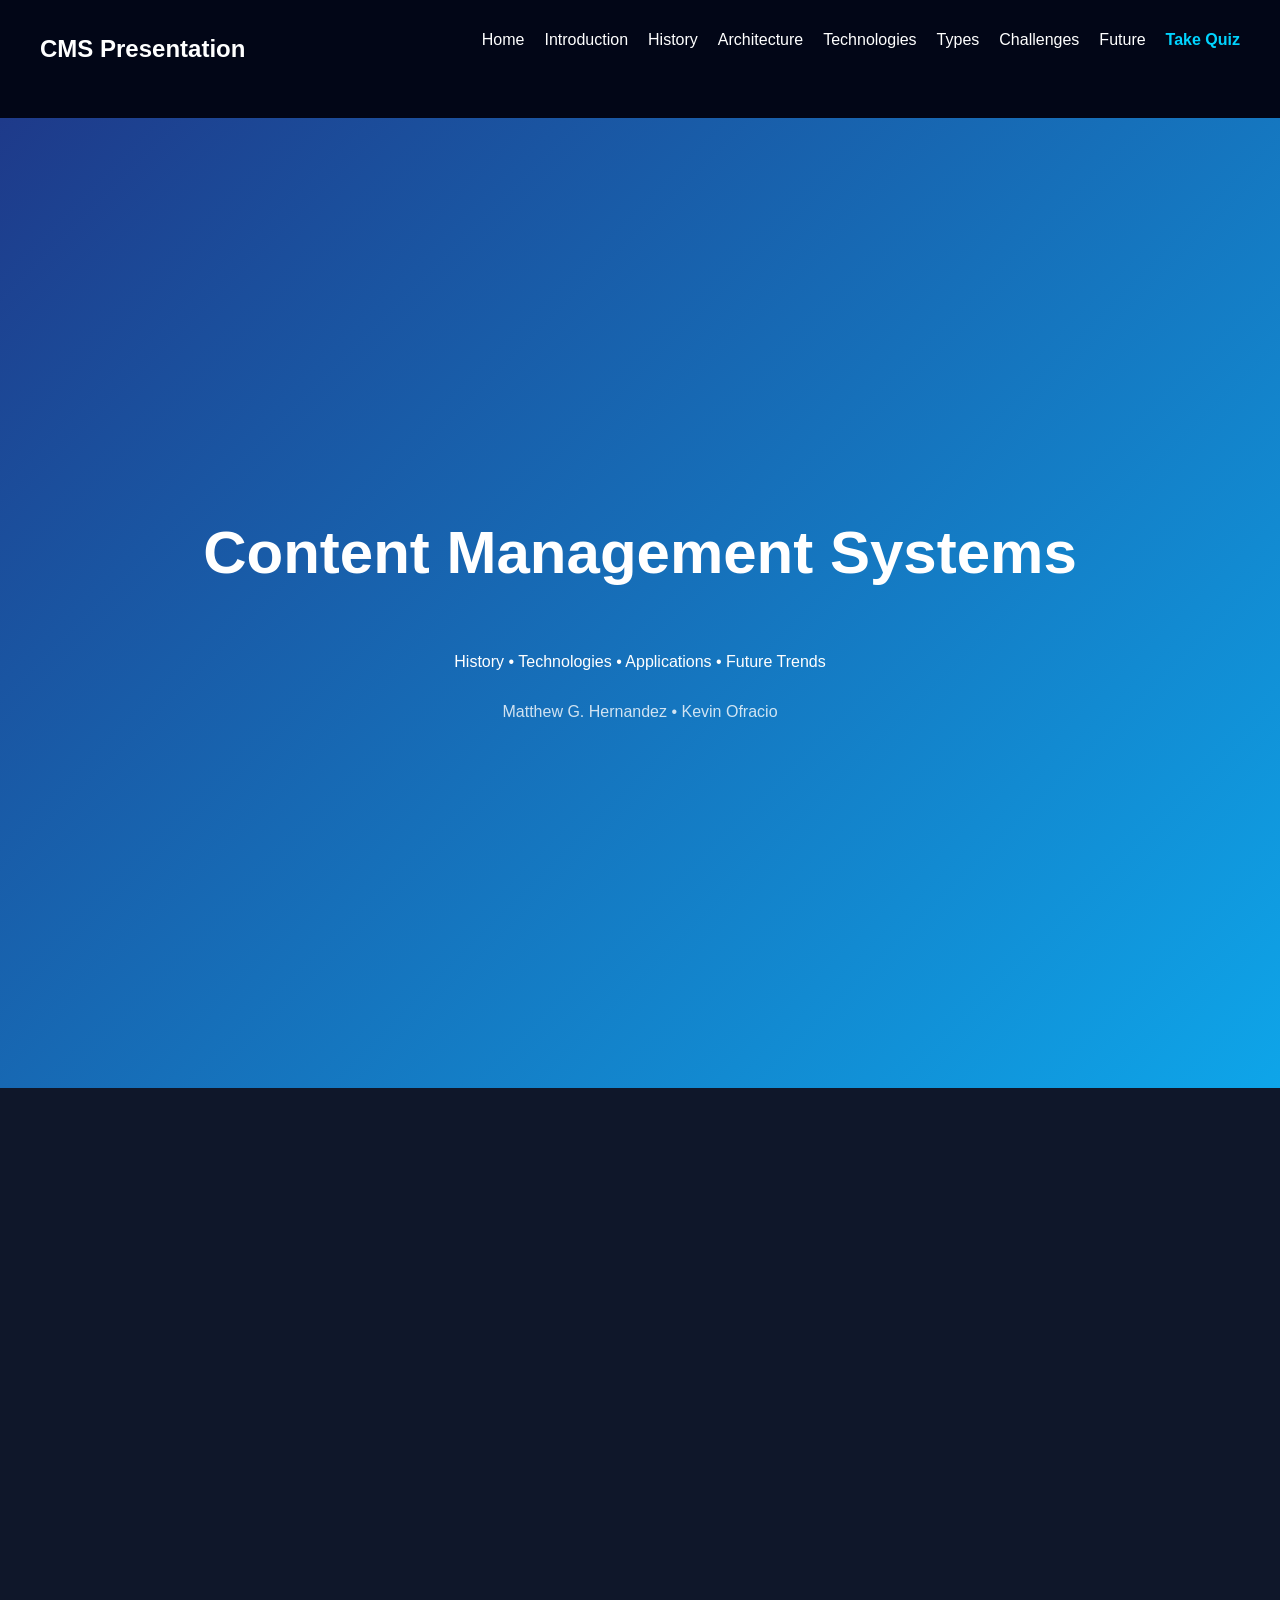
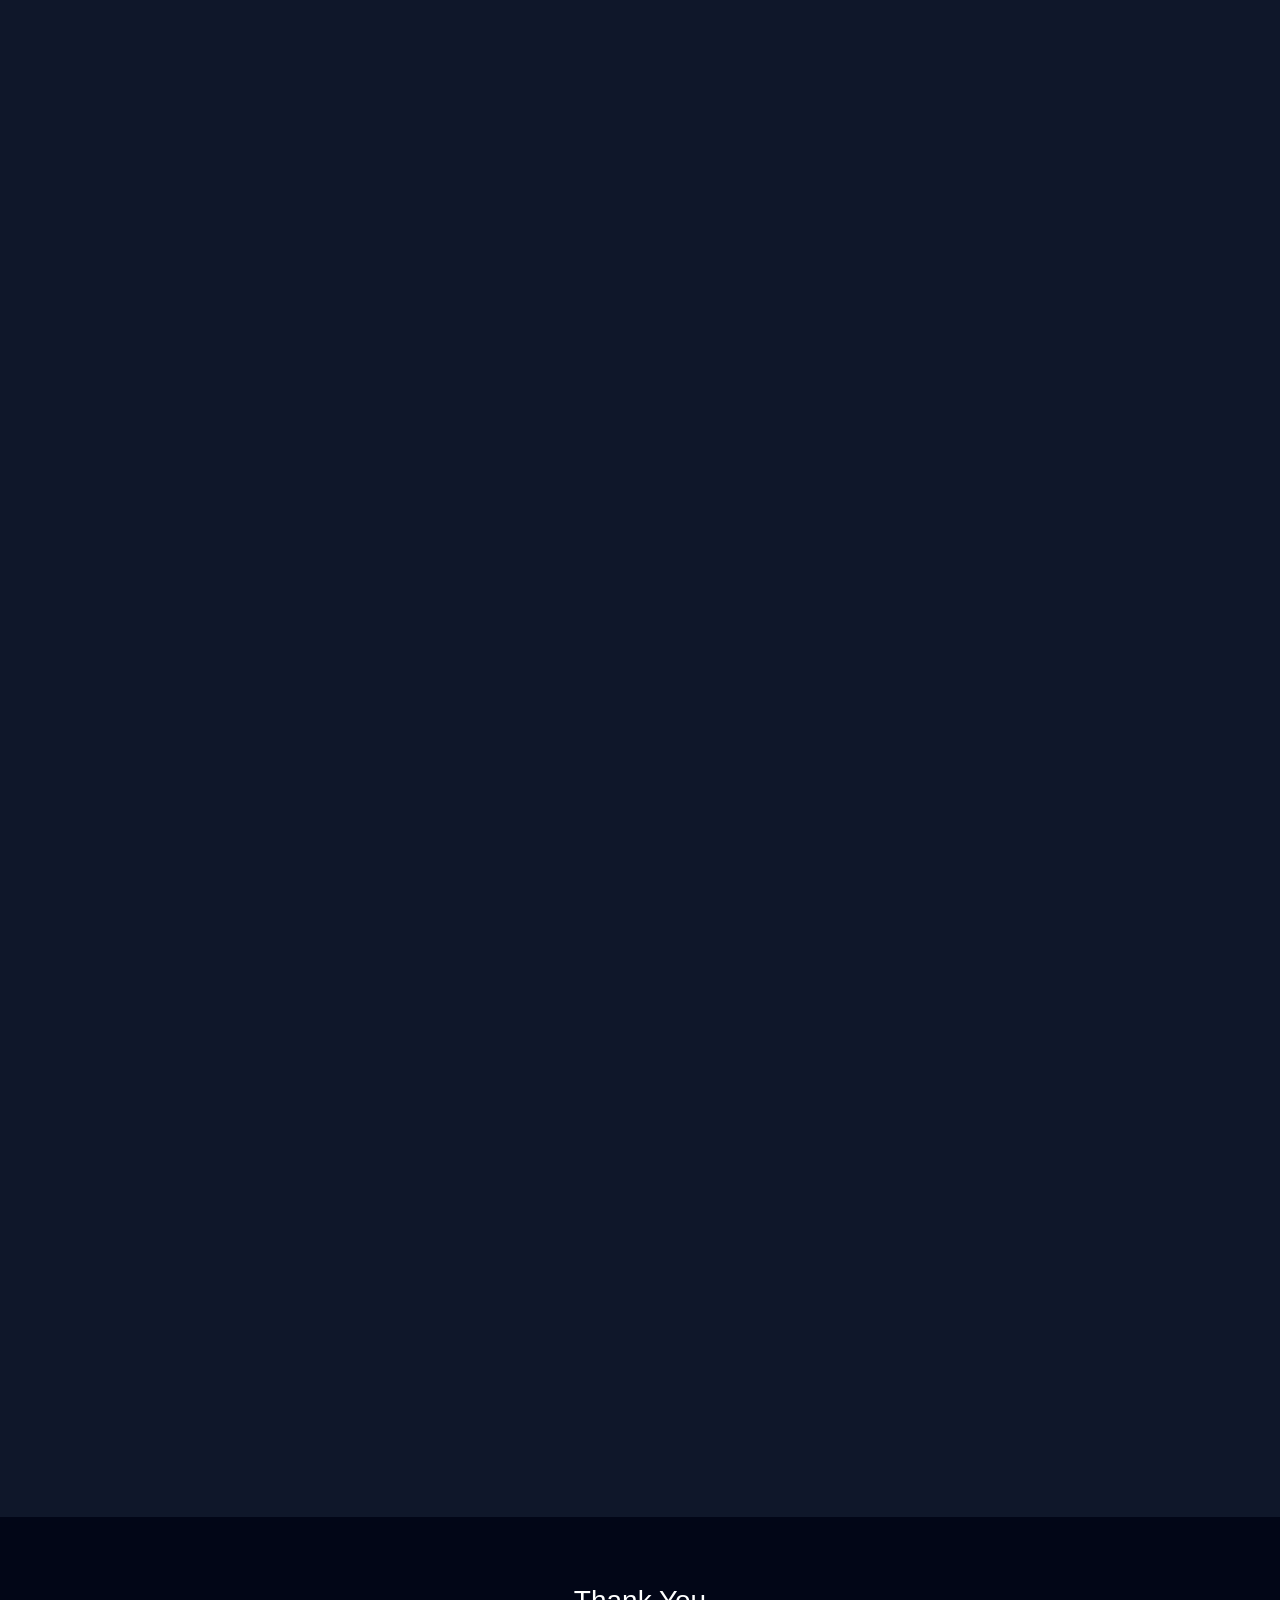
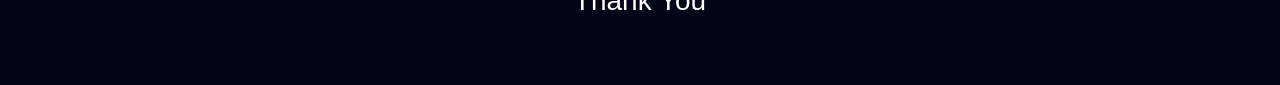
<file: index.html>
<!DOCTYPE html>
<html lang="en">
<head>
<meta charset="UTF-8">
<meta name="viewport" content="width=device-width, initial-scale=1.0">
<title>Content Management Systems</title>
<link rel="stylesheet" href="style.css">

<link href="https://unpkg.com/aos@2.3.1/dist/aos.css" rel="stylesheet">
<script src="https://unpkg.com/aos@2.3.1/dist/aos.js"></script>
</head>

<body>

<nav>
<h2>CMS Presentation</h2>
<ul>
<li><a href="#home">Home</a></li>
<li><a href="#intro">Introduction</a></li>
<li><a href="#history">History</a></li>
<li><a href="#architecture">Architecture</a></li>
<li><a href="#tech">Technologies</a></li>
<li><a href="#types">Types</a></li>
<li><a href="#challenges">Challenges</a></li>
<li><a href="#future">Future</a></li>
<li><a href="quiz.html" style="color: #00d4ff; font-weight: bold;">Take Quiz</a></li>
</ul>
</nav>

<section id="home" class="hero">
<h1>Content Management Systems</h1>
<p>History • Technologies • Applications • Future Trends</p>
<p class="authors">Matthew G. Hernandez • Kevin Ofracio</p>
</section>

<section id="intro" data-aos="fade-up">
<h2>Introduction to CMS</h2>
<p>
A Content Management System (CMS) is a software application that allows users to create, manage,
and publish digital content efficiently. It separates content creation from technical
implementation, allowing both developers and non-technical users to collaborate.
</p>
</section>

<section id="history" data-aos="fade-up">
<h2>History of CMS</h2>

<div class="timeline">

<div class="timeline-item">
<h3>Before CMS</h3>
<p>Websites were built with static HTML and required manual code editing for updates.</p>
</div>

<div class="timeline-item">
<h3>1990s</h3>
<p>First enterprise CMS platforms appeared but were expensive and proprietary.</p>
</div>

<div class="timeline-item">
<h3>2000s</h3>
<p>Open-source platforms like WordPress, Joomla, and Drupal revolutionized web publishing.</p>
</div>

<div class="timeline-item">
<h3>Modern Era</h3>
<p>Cloud CMS, API-driven architectures, and headless CMS platforms dominate today.</p>
</div>

</div>
</section>

<section id="architecture" data-aos="fade-up">
<h2>CMS Architecture</h2>
<div class="grid">

<div class="card">
<h3>Backend</h3>
<p>Handles content creation, roles, permissions, and workflows.</p>
</div>

<div class="card">
<h3>Database</h3>
<p>Stores website content, media files, and system data.</p>
</div>

<div class="card">
<h3>Frontend</h3>
<p>Displays content to users using web technologies.</p>
</div>

<div class="card">
<h3>API</h3>
<p>Allows content delivery to websites, mobile apps, and other platforms.</p>
</div>

</div>
</section>

<section id="tech" data-aos="fade-up">
<h2>Current CMS Technologies</h2>

<div class="grid">

<div class="card">PHP</div>
<div class="card">Java</div>
<div class="card">Python</div>
<div class="card">JavaScript</div>

<div class="card">React</div>
<div class="card">Vue</div>
<div class="card">Angular</div>

<div class="card">MySQL</div>
<div class="card">MongoDB</div>
<div class="card">PostgreSQL</div>

</div>

</section>

<section id="types" data-aos="fade-up">
<h2>Types of CMS</h2>

<div class="grid">

<div class="card">
<h3>Traditional CMS</h3>
<p>Handles both content management and presentation.</p>
</div>

<div class="card">
<h3>Headless CMS</h3>
<p>Delivers content through APIs without a frontend.</p>
</div>

<div class="card">
<h3>Decoupled CMS</h3>
<p>Hybrid system with separate frontend and backend.</p>
</div>

</div>

</section>

<section id="challenges" data-aos="fade-up">
<h2>Challenges</h2>

<div class="grid">

<div class="card">
<h3>Security</h3>
<p>Outdated plugins and weak authentication can cause vulnerabilities.</p>
</div>

<div class="card">
<h3>Performance</h3>
<p>Heavy plugins and database bottlenecks can slow websites.</p>
</div>

<div class="card">
<h3>Maintenance</h3>
<p>Regular updates, backups, and compatibility checks are required.</p>
</div>

</div>

</section>

<section id="future" data-aos="fade-up">
<h2>Future of CMS</h2>

<p class="future">
The future of CMS is moving toward headless and API-first architectures.
These systems enable content delivery across web, mobile, and IoT platforms,
making CMS essential for modern software development.
</p>

</section>

<section id="quiz-cta" data-aos="zoom-in" style="text-align: center; padding: 100px 20px;">
    <h2>Ready to test your knowledge?</h2>
    <p>See how much you've learned about Content Management Systems.</p>
    <div style="margin-top: 30px;">
        <a href="quiz.html" class="card" style="display: inline-block; text-decoration: none; padding: 20px 50px; border: 2px solid #00d4ff; color: #00d4ff; font-size: 1.2rem; font-weight: bold; transition: 0.3s;">
            START QUIZ
        </a>
    </div>
</section>
  
<footer>
<p>Thank You</p>
</footer>

<script src="script.js"></script>

</body>
</html>
</file>
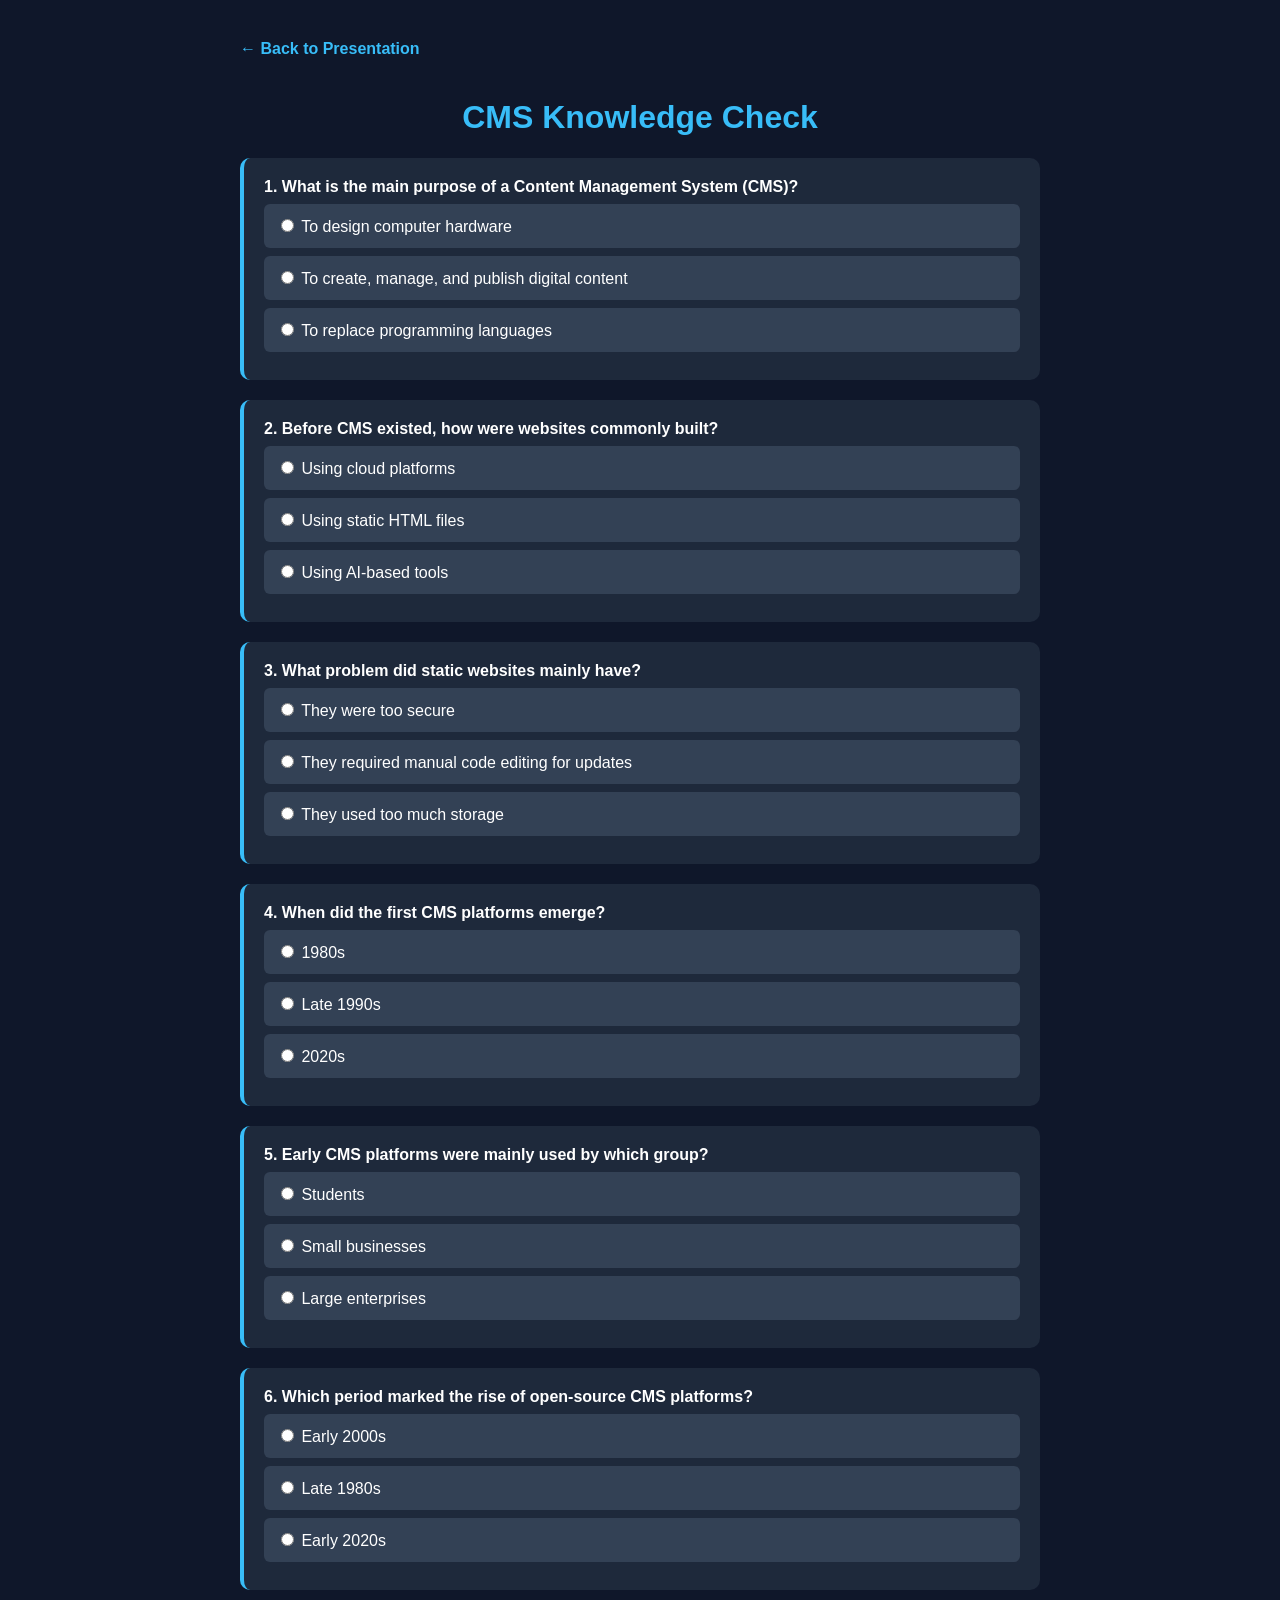
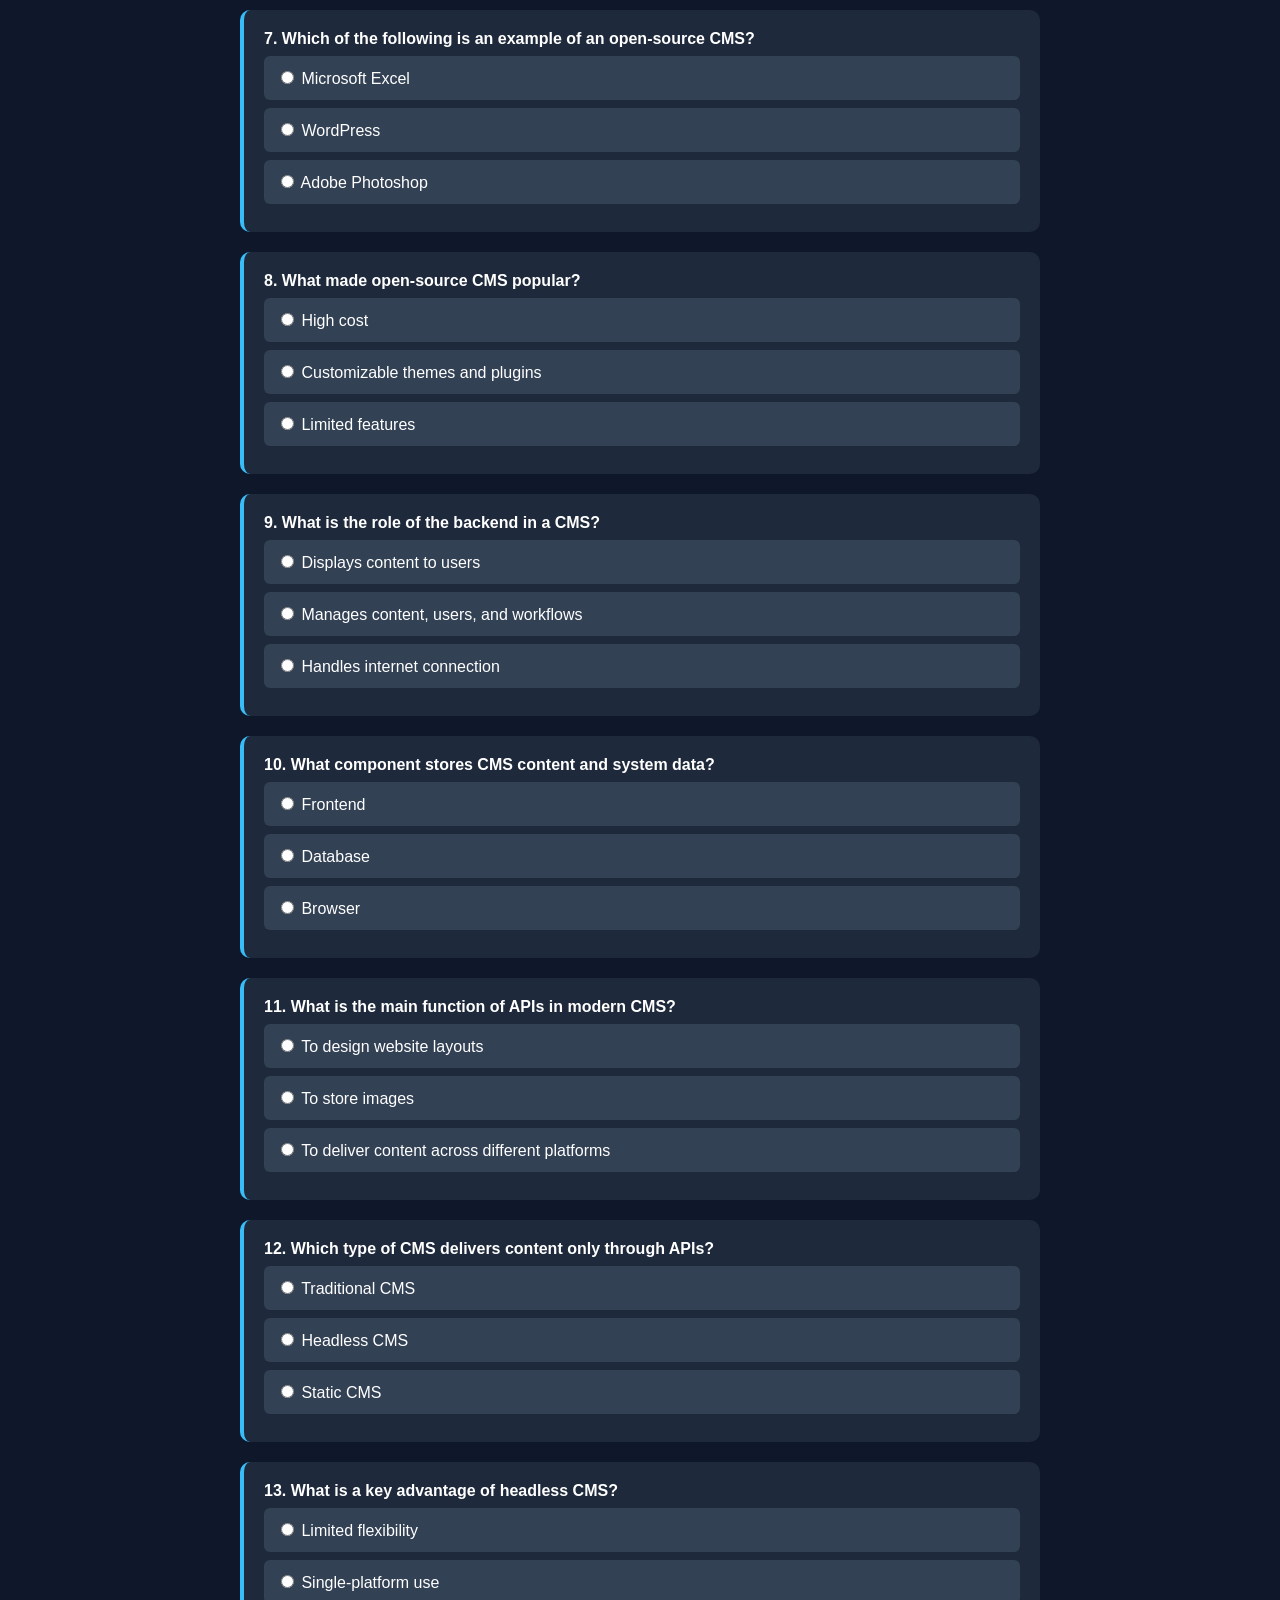
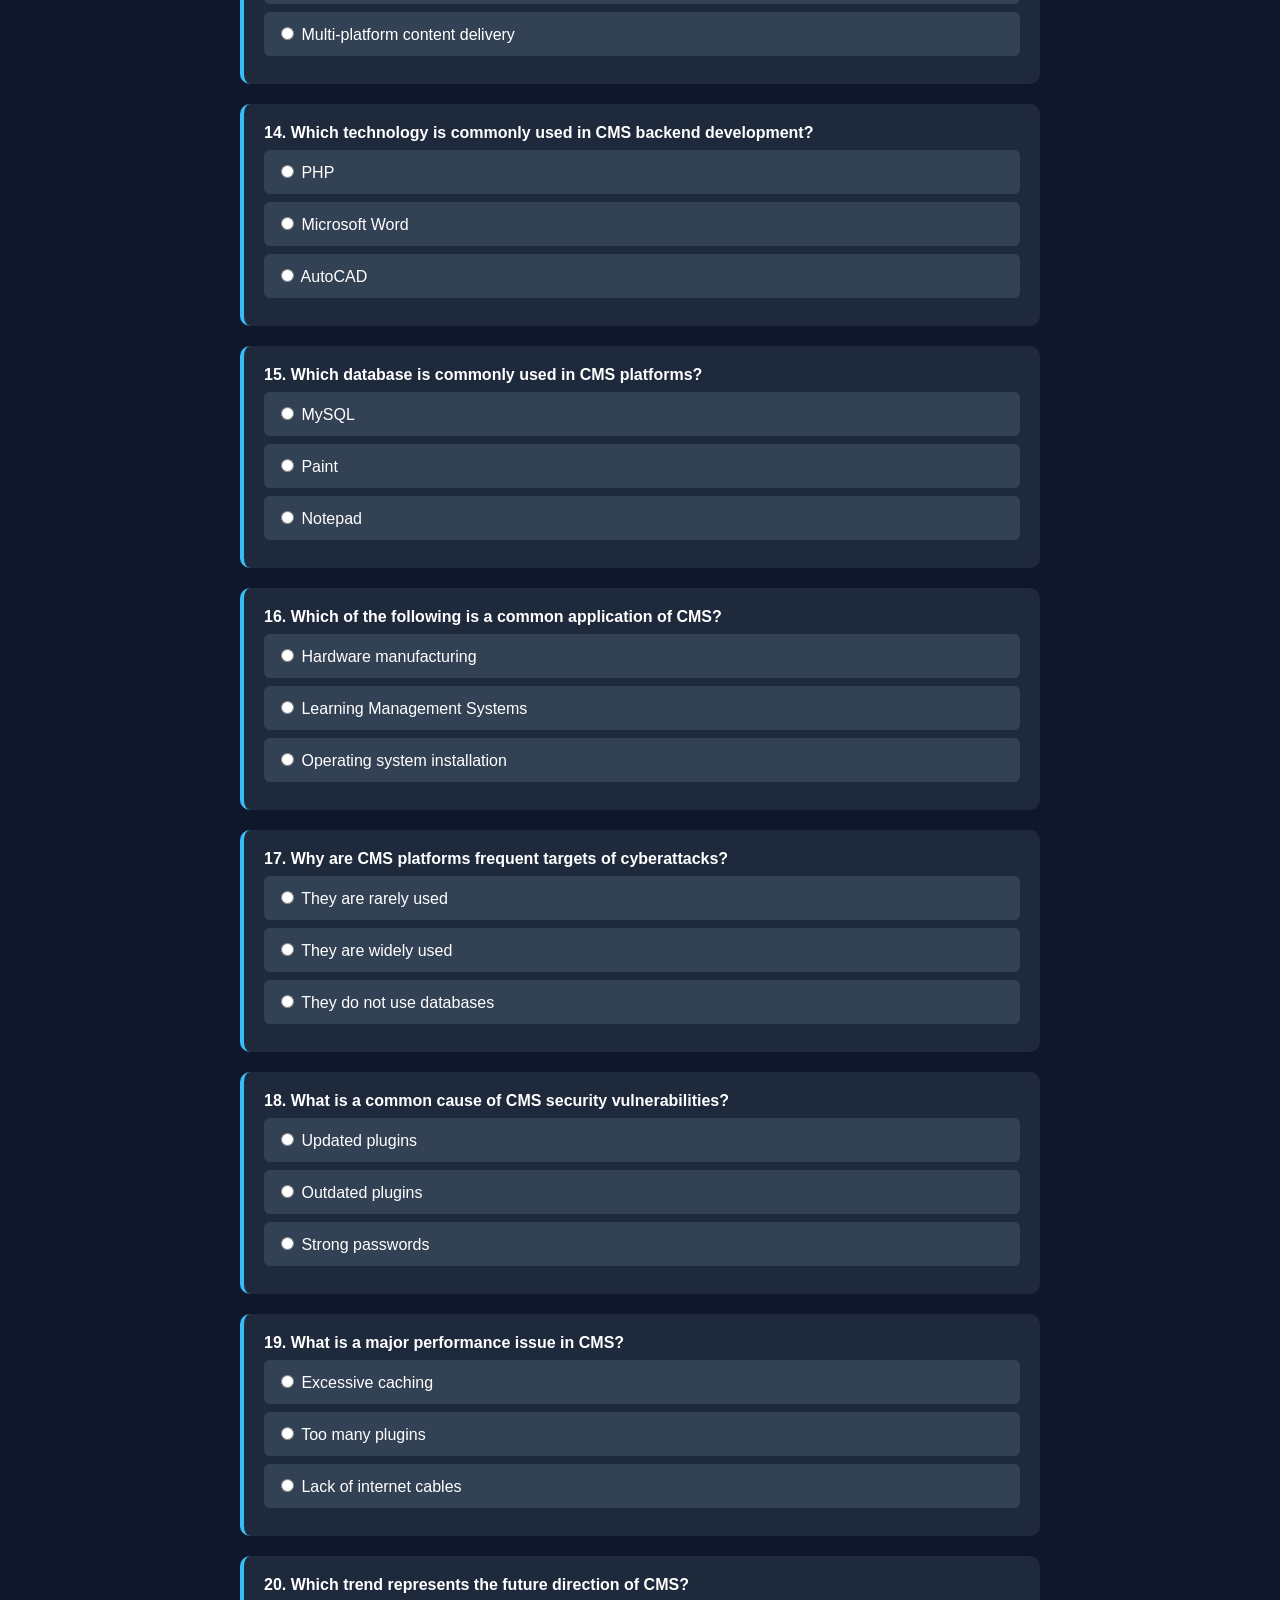
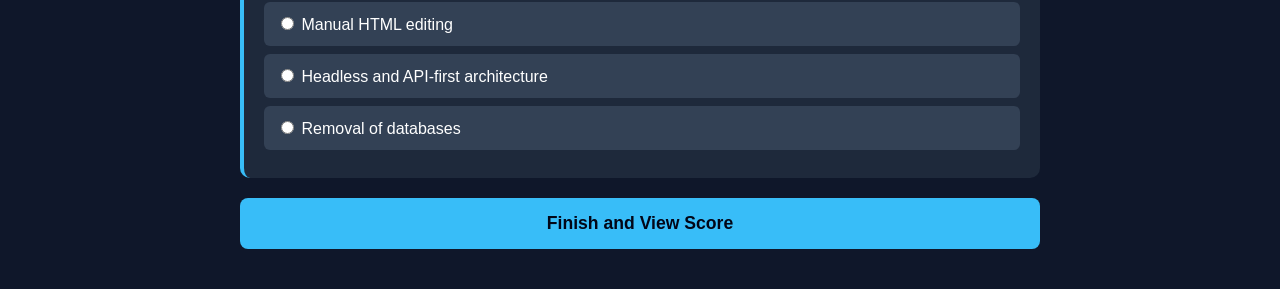
<file: quiz.html>
<!DOCTYPE html>
<html lang="en">
<head>
    <meta charset="UTF-8">
    <meta name="viewport" content="width=device-width, initial-scale=1.0">
    <title>CMS Quiz - Results</title>
    <link rel="stylesheet" href="style.css">
    <style>
        body { background-color: #0f172a; color: white; padding: 40px 20px; font-family: Arial, sans-serif; }
        .quiz-container { max-width: 800px; margin: 0 auto; }
        .quiz-card { background: #1e293b; border-radius: 10px; padding: 20px; margin-bottom: 20px; border-left: 4px solid #38bdf8; }
        .option { display: block; background: #334155; padding: 12px; margin: 8px 0; border-radius: 6px; cursor: pointer; transition: 0.3s; }
        .option:hover { background: #475569; }
        .submit-btn { width: 100%; background: #38bdf8; color: #020617; border: none; padding: 15px; font-weight: bold; cursor: pointer; border-radius: 8px; font-size: 1.1rem; transition: 0.3s; }
        .submit-btn:hover { background: #0ea5e9; transform: translateY(-2px); }
        .back-link { color: #38bdf8; text-decoration: none; display: inline-block; margin-bottom: 20px; font-weight: bold; }
        
        /* Result Styles */
        #result-box { display: none; background: #020617; padding: 30px; border-radius: 12px; border: 2px solid #38bdf8; margin-top: 20px; animation: fadeIn 0.5s ease-in; }
        @keyframes fadeIn { from { opacity: 0; } to { opacity: 1; } }
        
        .answer-row { padding: 12px; border-bottom: 1px solid #1e293b; display: flex; justify-content: space-between; align-items: center; }
        .correct-mark { color: #4ade80; font-weight: bold; }
        .wrong-mark { color: #f87171; font-weight: bold; }
        .label-text { color: #94a3b8; font-size: 0.85rem; margin-right: 10px; }
        .ans-pill { background: #1e293b; padding: 2px 8px; border-radius: 4px; font-family: monospace; }
    </style>
</head>
<body>

<div class="quiz-container">
    <a href="index.html" class="back-link">← Back to Presentation</a>
    <h1 style="text-align: center; color: #38bdf8;">CMS Knowledge Check</h1>
    
    <form id="quiz-form">
        <div id="questions-area"></div>
        <button type="submit" class="submit-btn">Finish and View Score</button>
    </form>

    <div id="result-box">
        <h2 style="text-align:center;">Final Score: <span id="score-num" style="color:#38bdf8"></span> / 20</h2>
        <p id="feedback" style="text-align:center; margin-bottom: 30px; font-style: italic;"></p>
        
        <div style="background: #1e293b; padding: 20px; border-radius: 8px;">
            <h3 style="margin-top:0; border-bottom: 1px solid #38bdf8; padding-bottom: 10px; display: flex; justify-content: space-between;">
                <span>Answer Key</span>
                <span style="font-size: 0.8rem; color: #94a3b8;">Review your choices</span>
            </h3>
            <div id="answer-list"></div>
        </div>

        <button onclick="location.reload()" class="submit-btn" style="background:none; color:#38bdf8; border:2px solid #38bdf8; margin-top:30px;">Retake Quiz</button>
    </div>
</div>

<script>
    // Official Answer Sheet: B, B, B, B, C, A, B, B, B, B, C, B, C, A, A, B, B, B, B, B
    const correctAnswers = ["B", "B", "B", "B", "C", "A", "B", "B", "B", "B", "C", "B", "C", "A", "A", "B", "B", "B", "B", "B"];
    
    const questions = [
        { q: "What is the main purpose of a Content Management System (CMS)?", options: ["To design computer hardware", "To create, manage, and publish digital content", "To replace programming languages"] },
        { q: "Before CMS existed, how were websites commonly built?", options: ["Using cloud platforms", "Using static HTML files", "Using AI-based tools"] },
        { q: "What problem did static websites mainly have?", options: ["They were too secure", "They required manual code editing for updates", "They used too much storage"] },
        { q: "When did the first CMS platforms emerge?", options: ["1980s", "Late 1990s", "2020s"] },
        { q: "Early CMS platforms were mainly used by which group?", options: ["Students", "Small businesses", "Large enterprises"] },
        { q: "Which period marked the rise of open-source CMS platforms?", options: ["Early 2000s", "Late 1980s", "Early 2020s"] },
        { q: "Which of the following is an example of an open-source CMS?", options: ["Microsoft Excel", "WordPress", "Adobe Photoshop"] },
        { q: "What made open-source CMS popular?", options: ["High cost", "Customizable themes and plugins", "Limited features"] },
        { q: "What is the role of the backend in a CMS?", options: ["Displays content to users", "Manages content, users, and workflows", "Handles internet connection"] },
        { q: "What component stores CMS content and system data?", options: ["Frontend", "Database", "Browser"] },
        { q: "What is the main function of APIs in modern CMS?", options: ["To design website layouts", "To store images", "To deliver content across different platforms"] },
        { q: "Which type of CMS delivers content only through APIs?", options: ["Traditional CMS", "Headless CMS", "Static CMS"] },
        { q: "What is a key advantage of headless CMS?", options: ["Limited flexibility", "Single-platform use", "Multi-platform content delivery"] },
        { q: "Which technology is commonly used in CMS backend development?", options: ["PHP", "Microsoft Word", "AutoCAD"] },
        { q: "Which database is commonly used in CMS platforms?", options: ["MySQL", "Paint", "Notepad"] },
        { q: "Which of the following is a common application of CMS?", options: ["Hardware manufacturing", "Learning Management Systems", "Operating system installation"] },
        { q: "Why are CMS platforms frequent targets of cyberattacks?", options: ["They are rarely used", "They are widely used", "They do not use databases"] },
        { q: "What is a common cause of CMS security vulnerabilities?", options: ["Updated plugins", "Outdated plugins", "Strong passwords"] },
        { q: "What is a major performance issue in CMS?", options: ["Excessive caching", "Too many plugins", "Lack of internet cables"] },
        { q: "Which trend represents the future direction of CMS?", options: ["Manual HTML editing", "Headless and API-first architecture", "Removal of databases"] }
    ];

    const container = document.getElementById('questions-area');
    questions.forEach((item, i) => {
        const div = document.createElement('div');
        div.className = 'quiz-card';
        div.innerHTML = `<strong>${i+1}. ${item.q}</strong><br>
            ${item.options.map((opt, idx) => `
                <label class="option">
                    <input type="radio" name="q${i}" value="${['A','B','C'][idx]}" required> ${opt}
                </label>
            `).join('')}`;
        container.appendChild(div);
    });

    document.getElementById('quiz-form').onsubmit = (e) => {
        e.preventDefault();
        let score = 0;
        let listHTML = "";

        questions.forEach((item, i) => {
            const selected = document.querySelector(`input[name="q${i}"]:checked`).value;
            const correct = correctAnswers[i];
            const isRight = selected === correct;
            
            if(isRight) score++;

            listHTML += `
                <div class="answer-row">
                    <span>Q${i+1}: <span class="${isRight ? 'correct-mark' : 'wrong-mark'}">${isRight ? '✔ Correct' : '✘ Incorrect'}</span></span>
                    <span>
                        <span class="label-text">You: <span class="ans-pill">${selected}</span></span> 
                        <span class="correct-mark">Key: <span class="ans-pill">${correct}</span></span>
                    </span>
                </div>`;
        });

        document.getElementById('quiz-form').style.display = 'none';
        document.getElementById('result-box').style.display = 'block';
        document.getElementById('score-num').innerText = score;
        document.getElementById('answer-list').innerHTML = listHTML;
        
        let feedbackText = "";
        if(score === 20) feedbackText = "Perfect Score! You're ready for the IT industry.";
        else if(score >= 15) feedbackText = "Great job! You have a solid understanding of CMS.";
        else feedbackText = "Keep studying! Review the architecture and modern trends sections.";
        
        document.getElementById('feedback').innerText = feedbackText;
        window.scrollTo(0,0);
    };
</script>

</body>
</html>
</file>
<file: style.css>
body{
font-family: Arial, sans-serif;
margin:0;
background:#0f172a;
color:white;
}

nav{
display:flex;
justify-content:space-between;
padding:15px 40px;
background:#020617;
position:sticky;
top:0;
}

nav ul{
display:flex;
gap:20px;
list-style:none;
}

nav a{
color:white;
text-decoration:none;
}

.hero{
height:90vh;
display:flex;
flex-direction:column;
justify-content:center;
align-items:center;
text-align:center;
background:linear-gradient(135deg,#1e3a8a,#0ea5e9);
}

.hero h1{
font-size:60px;
}

.authors{
opacity:0.8;
}

section{
padding:80px 10%;
}

h2{
text-align:center;
margin-bottom:40px;
}

.grid{
display:grid;
grid-template-columns:repeat(auto-fit,minmax(200px,1fr));
gap:25px;
}

.card{
background:#1e293b;
padding:25px;
border-radius:10px;
transition:0.3s;
}

.card:hover{
transform:translateY(-8px);
background:#334155;
}

.timeline{
display:grid;
gap:20px;
}

.timeline-item{
background:#1e293b;
padding:20px;
border-left:4px solid #38bdf8;
}

footer{
text-align:center;
padding:40px;
background:#020617;
font-size:28px;
}

/* Fix for the Quiz CTA button */
#quiz-cta .card {
    text-decoration: none;
    color: #38bdf8; /* Matching your timeline border color */
    border: 2px solid #38bdf8;
    display: inline-block;
    font-weight: bold;
    margin-top: 20px;
}

#quiz-cta .card:hover {
    background: #38bdf8;
    color: #020617;
    transform: scale(1.05);
}
</file>
